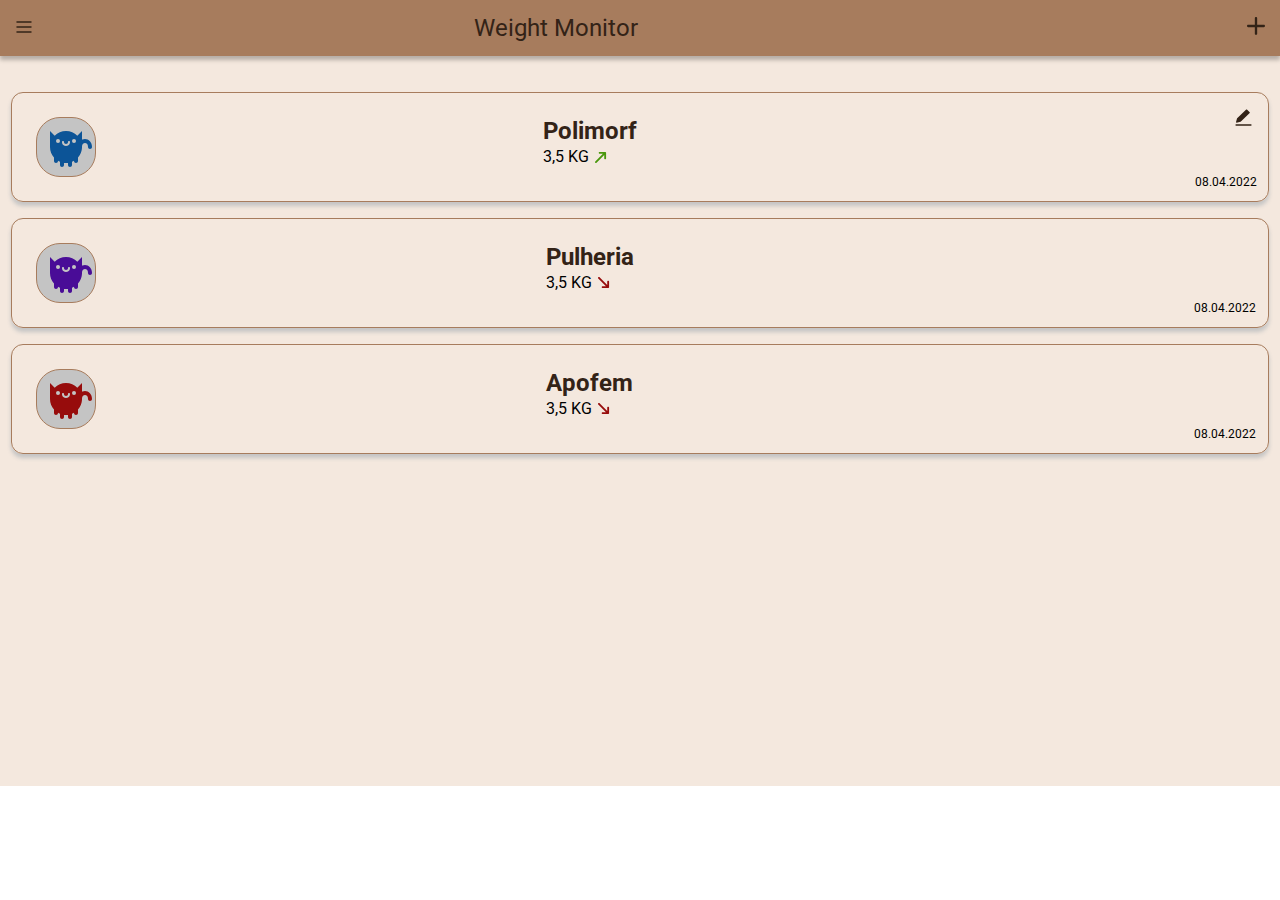
<file: index.html>
<!DOCTYPE html>
<html lang="en">

<head>
	<meta charset="UTF-8">
	<meta http-equiv="X-UA-Compatible" content="IE=edge">
	<meta name="viewport" content="width=device-width, initial-scale=1.0">
	<link rel="preconnect" href="https://fonts.googleapis.com">
	<link rel="preconnect" href="https://fonts.gstatic.com" crossorigin>
	<link href="https://fonts.googleapis.com/css2?family=Roboto&display=swap" rel="stylesheet">
	<title>Mockup2.1</title>
	<link href="style.css" rel="stylesheet">
	<!-- 
@import url('/styles/layout.css');
@import url('/styles/type.css');
@import url('/styles/images.css'); 
-->
</head>

<body>
	<header class="header__menu">
		<div class="header__burger">
			<img src="reference/Icon.svg" alt="">
		</div>
		<p class="header__Weight">Weight Monitor</p>
		<control class="header__control">
			<img src="reference/Union.svg" alt="">
		</control>
	</header>

	<main class="main__container">
		<div class="main__Polimorf">
			<div class="main__svg Polimorf-cat-1">
				<img src="reference/Cat Icon.svg" alt="">
			</div>
			<div class="main__text Polimorf-text">
				<h3>Polimorf</h3>
				<div class="main-text-kg">
					<p class="main__Polimorf-text main__kg">3,5 KG</p>
					<img class="main__vector-kg" src="reference/Vector.svg" alt="">
				</div>
			</div>
			<div class="main__data Polimorf-data">
				<img class="main__Polimorf-pencil" src="reference/Icon (2).svg" alt="">
				<p>08.04.2022</p>
			</div>
		</div>
		<div class="main__Pulheria">
			<div class="main__svg Pulheria-cat-2">
				<img src="reference/Cat Icon2.svg" alt="">
			</div>
			<div class="main__text Pulheria-text">
				<h3>Pulheria</h3>
				<div class="main-text-kg">
					<p class="main__Pulheria-text main__kg">3,5 KG</p>
					<img class="main__vector-kg" src="reference/Vector-red.svg" alt="">
				</div>
			</div>
			<div class="main__data Pulheria-data">
				<p>08.04.2022</p>
			</div>
		</div>
		</div>
		<div class="main__Apofem">
			<div class="main__svg Apofem-cat-3">
				<img src="reference/Cat Icon3.svg" alt="">
			</div>
			<div class="main__text Apofem-text">
				<h3>Apofem</h3>
				<div class="main-text-kg">
					<p class="main__Apofem-text main__kg">3,5 KG</p>
					<img class="main__vector-kg" src="reference/Vector-red.svg" alt="">
				</div>
			</div>
			<div class="main__data Apofem-data">
				<p>08.04.2022</p>
			</div>
		</div>
		</div>
	</main>

</body>

</html>
</file>
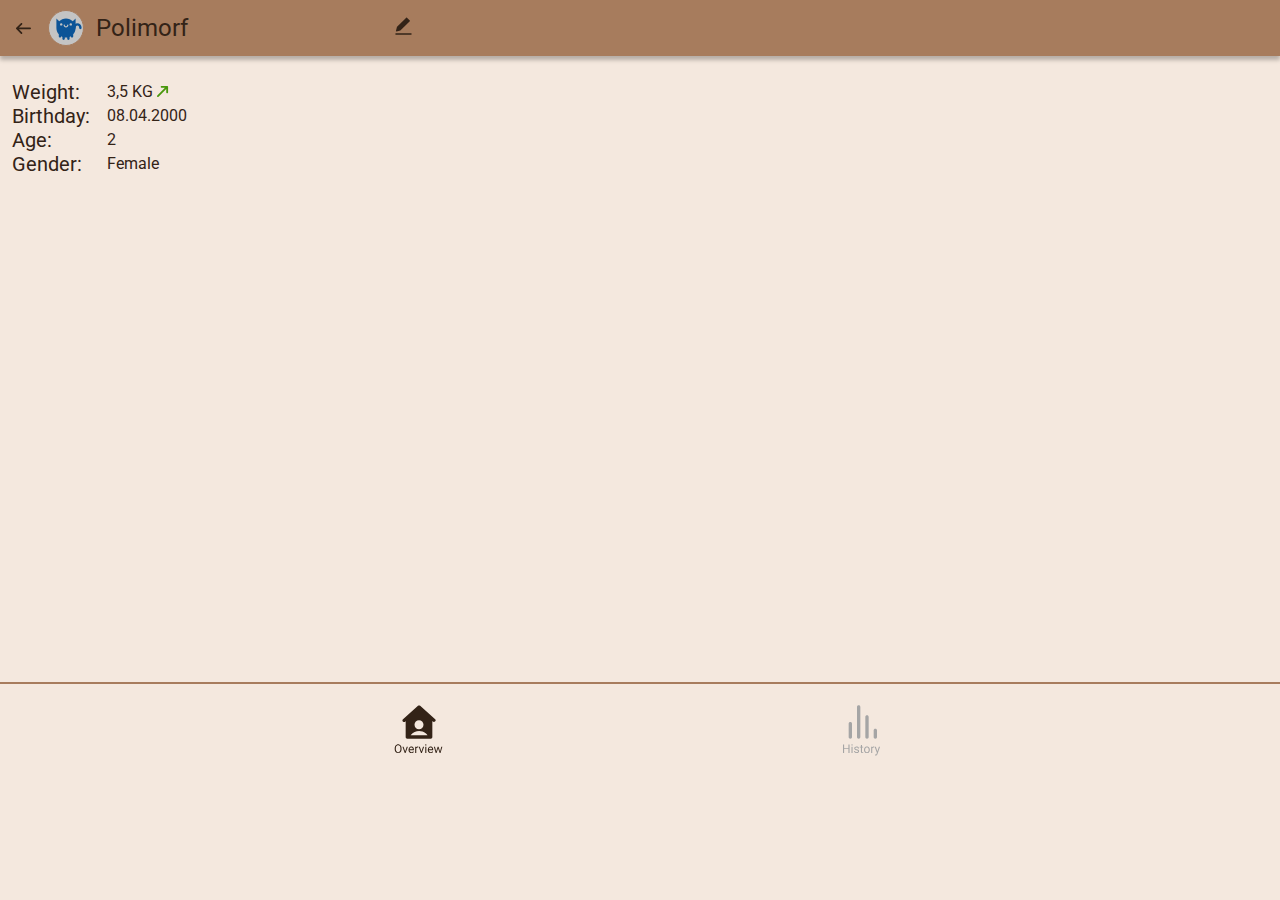
<file: index2.html>
<!DOCTYPE html>
<html lang="en">

<head>
	<meta charset="UTF-8">
	<meta http-equiv="X-UA-Compatible" content="IE=edge">
	<meta name="viewport" content="width=device-width, initial-scale=1.0">
	<link rel="preconnect" href="https://fonts.googleapis.com">
	<link rel="preconnect" href="https://fonts.gstatic.com" crossorigin>
	<link href="https://fonts.googleapis.com/css2?family=Roboto&display=swap" rel="stylesheet">
	<title>Mockup2.2</title>
	<link href="style2.css" rel="stylesheet">
</head>

<body>
	<header class="header__menu">
		<div class="header__arrow">
			<img src="reference/Iconstrel.svg" alt="">
		</div>
		<img class="header__avatar" src="reference/Cat Icon1.svg" alt="">
		<p class="header__text">Polimorf</p>
		<control class="header__pencil">
			<img src="reference/Icon (2).svg" alt="">
		</control>
	</header>

	<main>
		<div class="main__container">
			<div class="main__name">
				<p>Weight:</p>
				<p>Birthday:</p>
				<p>Age:</p>
				<p>Gender:</p>
			</div>
			<div class="main__info">
				<p>3,5 KG</p><img class="main__vector-svg" src="reference/Vector.svg" alt="">
				<p>08.04.2000</p>
				<p>2</p>
				<p>Female</p>
			</div>
		</div>
	</main>

	<footer>
		<hr class="footer__line">
		<div class="footer__container">
			<img class="footer__icon-dom" src="reference/Footer Button.svg" alt="">
			<img class="footer__icon-grafik" src="reference/Footer Button Grafik.svg" alt="">
		</div>
	</footer>

</body>

</html>
</file>
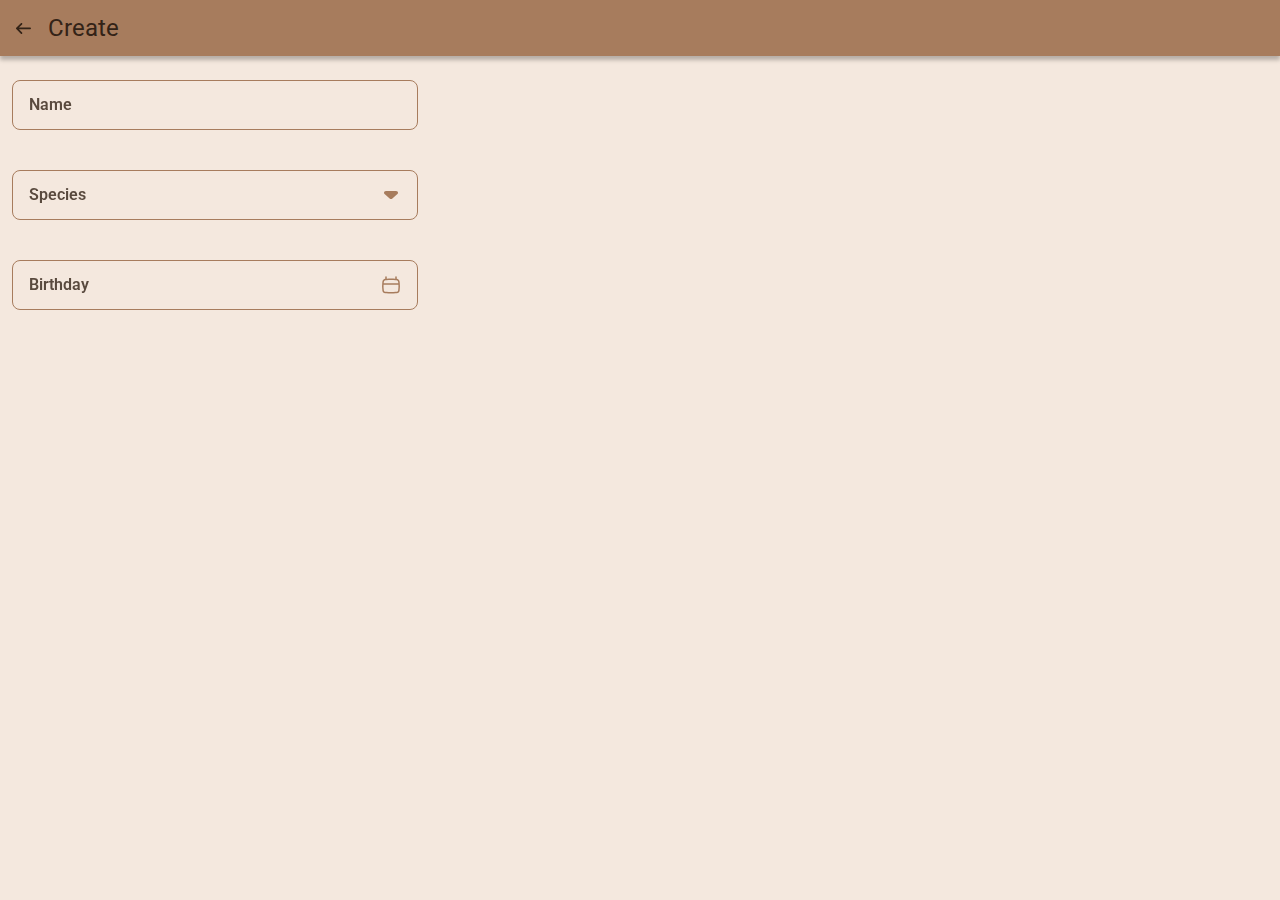
<file: index3.html>
<!DOCTYPE html>
<html lang="en">

<head>
	<meta charset="UTF-8">
	<meta http-equiv="X-UA-Compatible" content="IE=edge">
	<meta name="viewport" content="width=device-width, initial-scale=1.0">
	<link rel="preconnect" href="https://fonts.googleapis.com">
	<link rel="preconnect" href="https://fonts.gstatic.com" crossorigin>
	<link href="https://fonts.googleapis.com/css2?family=Roboto&display=swap" rel="stylesheet">
	<title>Mockup2.3</title>
	<link href="style3.css" rel="stylesheet">
</head>

<body>
	<header class="header__menu">
		<div class="header__arrow">
			<img src="reference/Iconstrel.svg" alt="">
		</div>
		<p class="header__text">Create</p>
	</header>

	<main>
		<div class="main__container">
			<div class="main__container-name container-create">
				<p class="main__container text-create">Name</p>
			</div>
			<div class="main__container-species container-create">
				<p class="main__container text-create">Species</p>
				<img class="main__container-species-drop main-svg" src="reference/arrow drop_down.svg" alt="">
			</div>
			<div class="main__container-birthday container-create">
				<p class="main__container text-create">Birthday</p>
				<img class="main__container-birthday-calendar main-svg" src="reference/Calendar.svg" alt="">
			</div>
		</div>
	</main>
</body>

</html>
</file>
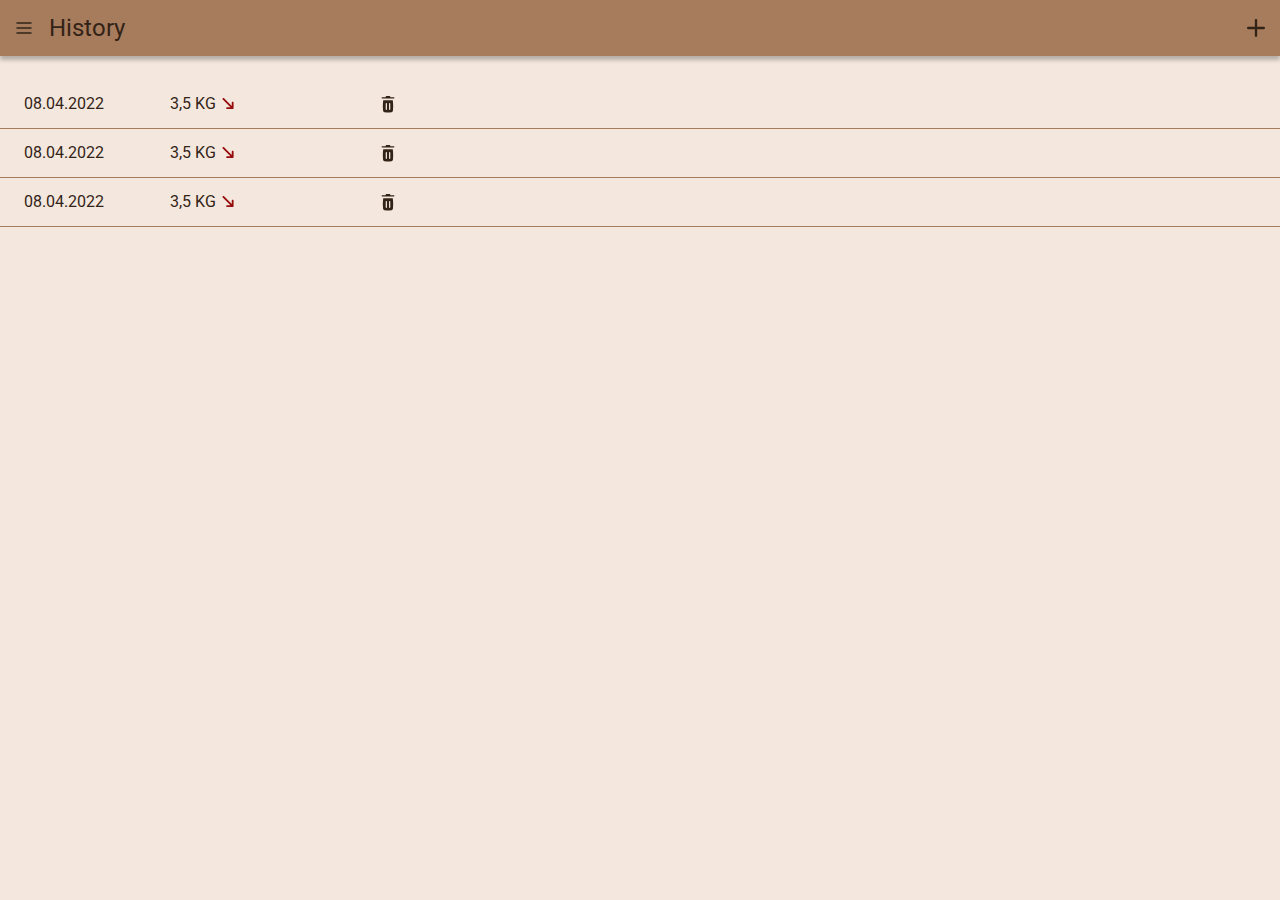
<file: index4.html>
<!DOCTYPE html>
<html lang="en">

<head>
	<meta charset="UTF-8">
	<meta http-equiv="X-UA-Compatible" content="IE=edge">
	<meta name="viewport" content="width=device-width, initial-scale=1.0">
	<link rel="preconnect" href="https://fonts.googleapis.com">
	<link rel="preconnect" href="https://fonts.gstatic.com" crossorigin>
	<link href="https://fonts.googleapis.com/css2?family=Roboto&display=swap" rel="stylesheet">
	<title>Mockup2.4</title>
	<link href="style4.css" rel="stylesheet">
</head>

<body>
	<header class="header__menu">
		<div class="header__arrow">
			<img src="reference/Icon.svg" alt="">
		</div>
		<p class="header__text">History</p>
		<div class="header__union">
			<img src="reference/Union.svg" alt="">
		</div>
	</header>

	<main>
		<div class="main__container">
			<div class="main__container-name container-create">
				<p class="main__container text-create">08.04.2022</p>
				<p class="main__container text-kg">3,5 KG</p>
				<img class="main__container vector-red" src="reference/Vector-red.svg" alt="">
				<img class="main__container trash-svg" src="reference/Trash.svg" alt="">
			</div>
			<hr class="main__history-hr">
			<div class="main__container-2 container-create">
				<p class="main__container text-create">08.04.2022</p>
				<p class="main__container text-kg">3,5 KG</p>
				<img class="main__container vector-red" src="reference/Vector-red.svg" alt="">
				<img class="main__container trash-svg" src="reference/Trash.svg" alt="">
			</div>
			<hr class="main__history-hr">
			<div class="main__container-3 container-create">
				<p class="main__container text-create">08.04.2022</p>
				<p class="main__container text-kg">3,5 KG</p>
				<img class="main__container vector-red" src="reference/Vector-red.svg" alt="">
				<img class="main__container trash-svg" src="reference/Trash.svg" alt="">
			</div>
			<hr class="main__history-hr">
		</div>
	</main>
</body>

</html>
</file>
<file: style.css>
* {
	outline: 0;
	padding: 0;
	margin: 0;
	border: 0;
	font-family: 'Roboto', sans-serif;
}
header {
	width: 100%;
	position: relative;
	background: #a77c5d;
	box-shadow: 0px 4px 4px rgba(0, 0, 0, 0.25);
}
.header__menu {
	height: 56px;
	display: flex;
	align-items: center;
}
.header__Weight {
	color: #332317;
	font-style: normal;
	font-weight: 400;
	font-size: 24px;
	line-height: 28px;
}
.header__control {
	margin: 19px 15px 19px 183px;
}
.header__burger {
	margin: 22.25px 16.25px 22.5px 16.25px;
}
/* ---------MAIN---------- */
main {
	height: 706px;
	background: #f4e8de;
}
.main__container {
	display: flex;
	flex-direction: column;
	align-items: center;
}
.main__Polimorf {
	width: 404px;
	height: 108px;
	margin: 24px 12px 16px 12px;
	display: flex;
	border: 1px solid #a77c5d;
	box-shadow: 0px 4px 4px #c4c4c4;
	border-radius: 12px;
}
.main__svg {
	margin: 24px;
}
.main__text {
	font-size: 20.5px;
	line-height: 28px;
	color: #332317;
	margin: 24px 135px 4px 0px;
}
.main__Apofem {
	width: 404px;
	height: 108px;
	margin: 0px 12px 16px 12px;
	display: flex;
	border: 1px solid #a77c5d;
	box-shadow: 0px 4px 4px #c4c4c4;
	border-radius: 12px;
}
.main__kg {
	font-size: 16px;
	line-height: 24px;
	color: #000000;
}
.Pulheria-data,
.Apofem-data {
	display: flex;
	flex-direction: column;
	font-size: 12px;
	line-height: 14px;
	color: #000000;
	margin: 82px 12px 12px 0px;
}
.Polimorf-data {
	display: flex;
	flex-direction: column;
	font-size: 12px;
	line-height: 14px;
	color: #000000;
}
.main__Pulheria {
	width: 404px;
	height: 108px;
	margin: 0px 12px 16px 12px;
	display: flex;
	border: 1px solid #a77c5d;
	box-shadow: 0px 4px 4px #c4c4c4;
	border-radius: 12px;
}
.main-text-kg {
	display: flex;
	align-items: center;
}
.main__vector-kg {
	margin-left: 6px;
	width: 12.01px;
	height: 12.01px;
}
.main__Polimorf-pencil {
	width: 16.5px;
	height: 17.25px;
	margin: 15.5px 16.25px 49.25px 40px;
}
/* -----------------@MEDIA--------------------- */
@media (min-width: 428px) {
	.header__menu {
		height: 56px;
		box-shadow: 0px 4px 4px rgba(0, 0, 0, 0.25);
		display: flex;
		align-items: center;
		justify-content: space-between;
	}
}
@media (min-width: 428px) {
	.main__Polimorf {
		width: 100%;
		height: 108px;
		display: flex;
		border: 1px solid #a77c5d;
		box-shadow: 0px 4px 4px #c4c4c4;
		border-radius: 12px;
		justify-content: space-between;
	}
	.main__Pulheria {
		width: 100%;
		height: 108px;
		display: flex;
		border: 1px solid #a77c5d;
		box-shadow: 0px 4px 4px #c4c4c4;
		border-radius: 12px;
		justify-content: space-between;
	}
	.main__Apofem {
		width: 100%;
		height: 108px;
		display: flex;
		border: 1px solid #a77c5d;
		box-shadow: 0px 4px 4px #c4c4c4;
		border-radius: 12px;
		justify-content: space-between;
	}
	.main__container {
		padding: 12px;
	}
}
</file>
<file: style2.css>
* {
	outline: 0;
	padding: 0;
	margin: 0;
	border: 0;
	font-family: 'Roboto', sans-serif;
}
header {
	width: 100%;
	position: relative;
	background: #a77c5d;
	box-shadow: 0px 4px 4px rgba(0, 0, 0, 0.25);
}
.header__menu {
	height: 56px;
	display: flex;
	align-items: center;
}
.header__arrow {
	margin: 23px 17px 22.04px 16px;
}
.header__avatar {
	margin: 10px 12px 10px 0;
}
.header__text {
	margin: 0;
	color: #332317;
	font-style: normal;
	font-weight: 400;
	font-size: 24px;
	line-height: 28px;
}
.header__pencil {
	margin: 19.5px 16.25px 19.25px 207.25px;
}
body {
	background: #f4e8de;
}
/* --------MAIN-------- */
main {
	height: 602px;
}
.main__container {
	height: 126px;
	display: flex;
	margin: 24px auto auto 12px;
}
.main__name {
	width: 79px;
	display: flex;
	flex-direction: column;
	font-size: 20px;
	line-height: 24px;
	color: #332317;
	flex: none;
	order: 0;
	flex-grow: 0;
}
.main__info {
	width: 81px;
	margin: 0px auto auto 16px;
	display: flex;
	flex-direction: column;
	font-size: 16px;
	line-height: 24px;
	color: #332317;
	flex: none;
	order: 1;
	flex-grow: 0;
}
.main__vector-svg {
	width: 12.01px;
	height: 12.01px;
	position: absolute;
	margin: 5px 256.99px auto 50px;
}
/* --------FOOTER-------- */
.footer__line {
	border: none;
	background-color: #a77c5d;
	color: #a77c5d;
	height: 2px;
}
.footer__container {
	display: flex;
	justify-content: space-evenly;
	margin-top: 18px;
	
}
</file>
<file: style3.css>
* {
	outline: 0;
	padding: 0;
	margin: 0;
	border: 0;
	font-family: 'Roboto', sans-serif;
}
header {
	width: 100%;
	position: relative;
	background: #a77c5d;
	box-shadow: 0px 4px 4px rgba(0, 0, 0, 0.25);
}
.header__menu {
	height: 56px;
	display: flex;
	align-items: center;
}
.header__arrow {
	margin: 23px 17px 22.04px 16px;
}
.header__text {
	margin: 0;
	color: #332317;
	font-style: normal;
	font-weight: 400;
	font-size: 24px;
	line-height: 28px;
}
body {
	background: #f4e8de;
}
/* -------MAIN------- */
main {
	height: 706px;
}
.container-create {
	width: 404px;
	height: 48px;
	background: #f4e8de;
	border: 1px solid #a77c5d;
	border-radius: 8px;
	flex: none;
	order: 0;
	align-self: stretch;
	flex-grow: 0;
	display: flex;
	justify-content: space-between;
	align-items: center;
}
.main__container-name {
	margin: 24px 12px 40px 12px;
}
.text-create {
	font-weight: 600;
	font-size: 16px;
	line-height: 24px;
	color: #332317;
	opacity: 0.8;
	margin: 12px auto 12px 16px;
}
.main__container-species {
	margin: 0px 12px 40px 12px;
}
.main-svg{
	margin: 12px 14px 12px auto;
}
.main__container-birthday {
	margin: 0px 12px 40px 12px;
}
</file>
<file: style4.css>
* {
	outline: 0;
	padding: 0;
	margin: 0;
	border: 0;
	font-family: 'Roboto', sans-serif;
}
header {
	width: 100%;
	position: relative;
	background: #a77c5d;
	box-shadow: 0px 4px 4px rgba(0, 0, 0, 0.25);
}
.header__menu {
	height: 56px;
	display: flex;
	align-items: center;
}
.header__arrow {
	margin: 23px 17px 22.04px 16px;
}
.header__text {
	margin: 0;
	color: #332317;
	font-style: normal;
	font-weight: 400;
	font-size: 24px;
	line-height: 28px;
}
.header__union {
	width: 18px;
	height: 18px;
	margin: 19px 15px 19px auto;
}
body {
	background: #f4e8de;
}
/* -------MAIN------- */
main {
	height: 706px;
}
.main__container {
	display: flex;
	flex-direction: column;
}
.main__container-name {
	margin-top: 24px;
}
.container-create {
	width: 404px;
	height: 48px;
	display: flex;
	justify-content: space-between;
	margin-left: 12px;
	margin-right: 12px;
}
.text-create {
	font-weight: 400;
	font-size: 16px;
	line-height: 24px;
	color: #332317;
	margin: 12px auto 12px 12px;
}
.text-kg {
	font-weight: 400;
	font-size: 16px;
	line-height: 24px;
	color: #332317;
	margin: 12px 0 12px auto;
}
.vector-red {
	margin: 18px 0 18px 6px;
}
.trash-svg {
	margin: 14.25px 16.25px 13.76px 141.24px;
}
.main__history-hr {
	border: none;
	background-color: #a77c5d;
	height: 1px;
}
</file>
